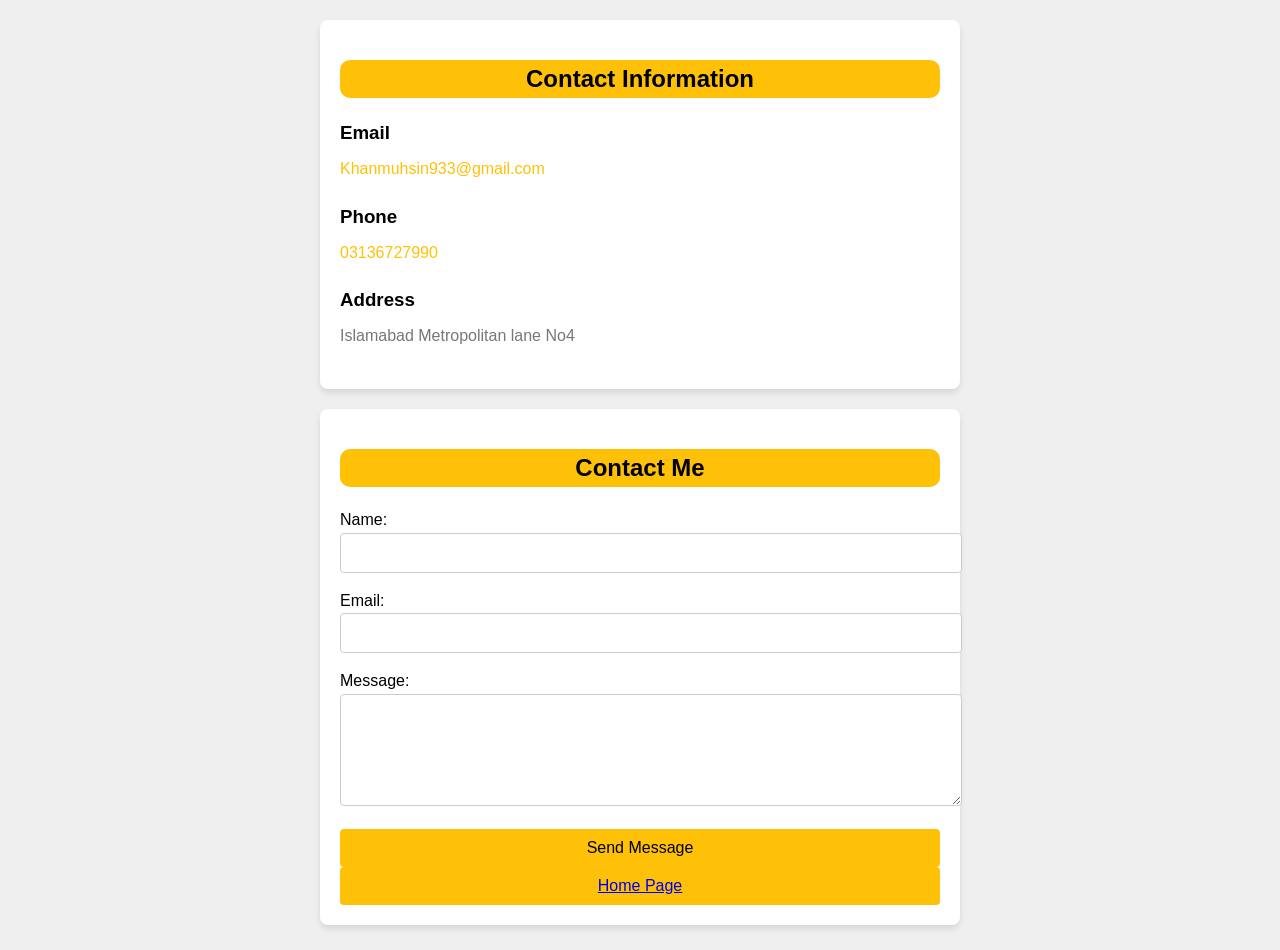
<file: contact-inf.html>
<!DOCTYPE html>
<html lang="en">
<head>
    <meta charset="UTF-8">
    <meta name="viewport" content="width=device-width, initial-scale=1.0">
    <title>Contact Information & Contact Me</title>
    <link rel="stylesheet" href="contact-inf.css">
</head>
<body>

    <!-- Contact Information Section -->
    <section id="contact-info">
        <h2>Contact Information</h2>
        <div class="contact-item">
            <h3>Email</h3>
            <p><a href="mailto:info@example.com">Khanmuhsin933@gmail.com</a></p>
        </div>
        <div class="contact-item">
            <h3>Phone</h3>
            <p><a href="tel:+1234567890">03136727990</a></p>
        </div>
        <div class="contact-item">
            <h3>Address</h3>
            <p>Islamabad Metropolitan lane No4 </p>
        </div>
    </section>

    <!-- Contact Me Form Section -->
    <section id="contact-me">
        <h2>Contact Me</h2>
        <form action="#" method="post">
            <div class="form-group">
                <label for="name">Name:</label>
                <input type="text" id="name" name="name" required>
            </div>
            <div class="form-group">
                <label for="email">Email:</label>
                <input type="email" id="email" name="email" required>
            </div>
            <div class="form-group">
                <label for="message">Message:</label>
                <textarea id="message" name="message" rows="5" required></textarea>
            </div>
            <button type="submit">Send Message</button>
            <button type="submit"><a href="home.html"> Home Page</a></button>
        </form>
    </section>

</body>
</html>
</file>
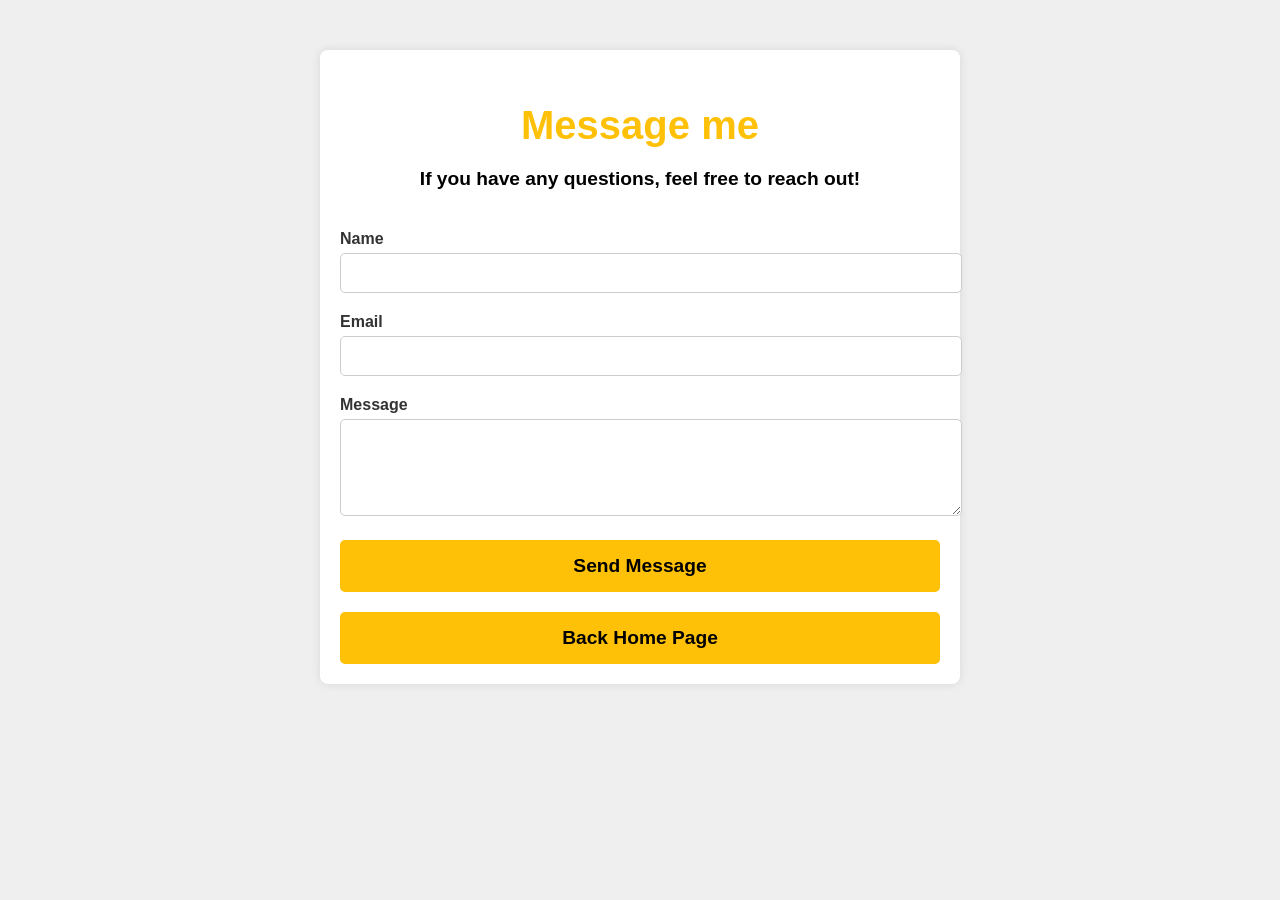
<file: contact.html>
<!DOCTYPE html>
<html lang="en">
<head>
    <meta charset="UTF-8">
    <meta name="viewport" content="width=device-width, initial-scale=1.0">
    <title>Contact Me</title>
    <link rel="stylesheet" href="style2.css">
</head>
<body>
    <section class="contact-section">
        <div class="container">
            <h1 style="color: #FFC107;">Message me</h1>
            <p style="font-weight: 700;">If you have any questions, feel free to reach out!</p>
            <div action="#" method="post">
                <div class="form-group">
                    <label for="name">Name</label>
                    <input type="text" id="name" name="name" required>
                </div>
                <div class="form-group">
                    <label for="email">Email</label>
                    <input type="email" id="email" name="email" required>
                </div>
                <div class="form-group">
                    <label for="message">Message</label>
                    <textarea id="message" name="message" rows="5" required></textarea>
                </div>
                <button type="submit" style="color: #000;">Send Message</button>
                <div class="form-group"></div>
                <button type="submit"><a href="home.html" style="color: #000; text-decoration: none;">Back Home Page</a></button>
            </div>

        </div>
    </section>
</body>
</html>
</file>
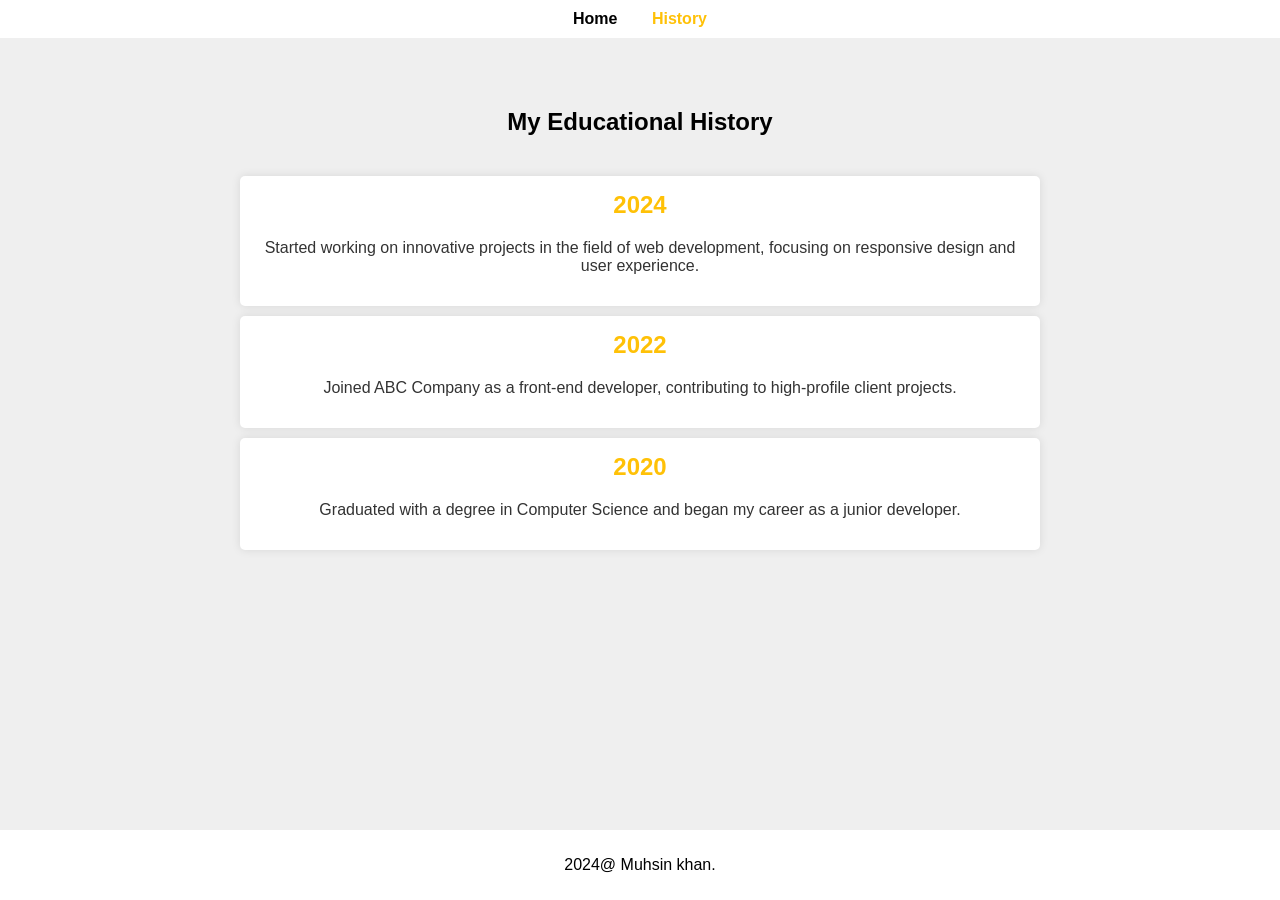
<file: education.html>
<!DOCTYPE html>
<html lang="en">
<head>
    <meta charset="UTF-8">
    <meta name="viewport" content="width=device-width, initial-scale=1.0">
    <title>History | My Portfolio</title>
    <link rel="stylesheet" href="styles.css">
</head>
<body>
    <header>
        <nav>
            <ul>
                <li><a href="home.html">Home</a></li>
                <li><a href="history.html" class="active">History</a></li>
               
            </ul>
        </nav>
    </header>

    <main>
        <section class="history-section">
            <h1>My Educational History</h1>
            <div class="timeline">
                <div class="timeline-item">
                    <h2>2024</h2>
                    <p>Started working on innovative projects in the field of web development, focusing on responsive design and user experience.</p>
                </div>
                <div class="timeline-item">
                    <h2>2022</h2>
                    <p>Joined ABC Company as a front-end developer, contributing to high-profile client projects.</p>
                </div>
                <div class="timeline-item">
                    <h2>2020</h2>
                    <p>Graduated with a degree in Computer Science and began my career as a junior developer.</p>
                </div>
                <!-- Add more timeline items as needed -->
            </div>
        </section>
    </main>

    <footer>
        <p>2024@ Muhsin khan.</p>
    </footer>
</body>
</html>
</file>
<file: contact-inf.css>
body {
    font-family: Arial, sans-serif;
    line-height: 1.6;
    margin: 0;
    padding: 0;
    background-color: #efefef;
}

h2 {
    color: #000;
    text-align: center;
    margin-bottom: 20px;
    background-color:  #FFC107;
    border-radius: 10px;

}

#contact-info, #contact-me {
    max-width: 600px;
    margin: 20px auto;
    padding: 20px;
    background-color: #fff;
    border-radius: 8px;
    box-shadow: 0 4px 6px rgba(0, 0, 0, 0.1);
}

.contact-item {
    margin-bottom: 20px;
}

.contact-item h3 {
    margin-bottom: 8px;
    color: #000;
}

.contact-item p {
    margin: 0;
    font-size: 1rem;
    color: #777;
}

.contact-item a {
    color: #FFC107;
    text-decoration: none;
}

.contact-item a:hover {
    text-decoration: underline;
}

/* Contact Me Form Styles */
#contact-me form {
    display: flex;
    flex-direction: column;
}

.form-group {
    margin-bottom: 15px;
}

.form-group label {
    margin-bottom: 5px;
    color: #000;
}

.form-group input,
.form-group textarea {
    width: 100%;
    padding: 10px;
    border: 1px solid #ccc;
    border-radius: 4px;
    font-size: 1rem;
}

button[type="submit"] {
    background-color: #FFC107;
    color: #000;
    padding: 10px 15px;
    border: none;
    border-radius: 4px;
    font-size: 1rem;
    cursor: pointer;
    transition: background-color 0.3s ease;
}

button[type="submit"]:hover {
    background-color: #FFC107;
}
</file>
<file: style2.css>
body {
    font-family: Arial, sans-serif;
    background-color: #efefef;
    margin: 0;
    padding: 0;
}

.container {
    max-width: 600px;
    margin: 50px auto;
    padding: 20px;
    background-color: #fff;
    box-shadow: 0 0 10px rgba(0, 0, 0, 0.1);
    border-radius: 8px;
}

.contact-section h1 {
    text-align: center;
    margin-bottom: 20px;
    font-size: 2.5em;
    color: #000;
}

.contact-section p {
    text-align: center;
    margin-bottom: 40px;
    font-size: 1.2em;
    color: #000;
}

.form-group {
    margin-bottom: 20px;
}

.form-group label {
    display: block;
    font-weight: bold;
    margin-bottom: 5px;
    color: #333;
}

.form-group input,
.form-group textarea {
    width: 100%;
    padding: 10px;
    border: 1px solid #ccc;
    border-radius: 5px;
    font-size: 1em;
}

button[type="submit"] {
    display: block;
    width: 100%;
    padding: 15px;
    background-color: #FFC107;
    color: #000;
    font-size: 1.2em;
    font-weight: bold;
    border: none;
    border-radius: 5px;
    cursor: pointer;
    transition: background-color 0.3s ease;
}

button[type="submit"]:hover {
    background-color: #eee;
}
</file>
<file: styles.css>
/* Global Styles */
body {
    font-family: Arial, sans-serif;
    margin: 0;
    padding: 0;
    background-color: #efefef;
    color: #333;
}

header {
    background-color: #fff;
    padding: 10px 0;
}

nav ul {
    list-style: none;
    padding: 0;
    margin: 0;
    text-align: center;
}

nav ul li {
    display: inline;
    margin: 0 15px;
}

nav ul li a {
    color: #000;
    text-decoration: none;
    font-weight: bold;
}

nav ul li a.active, nav ul li a:hover {
    color: #FFC107;
}

/* History Section */
.history-section {
    padding: 50px 20px;
    text-align: center;
}

.history-section h1 {
    margin-bottom: 40px;
    color: #000;
}

.timeline {
    max-width: 800px;
    margin: 0 auto;
    padding: 0 20px;
}

.timeline-item {
    background: #fff;
    padding: 15px;
    margin: 10px 0;
    border-radius: 5px;
    box-shadow: 0 0 10px rgba(0, 0, 0, 0.1);
}

.timeline-item h2 {
    margin-top: 0;
    color: #FFC107;
}

/* Footer */
footer {
    background-color:#fff;
    color: #000;
    text-align: center;
    padding: 10px 0;
    position: fixed;
    width: 100%;
    bottom: 0;
}
</file>
